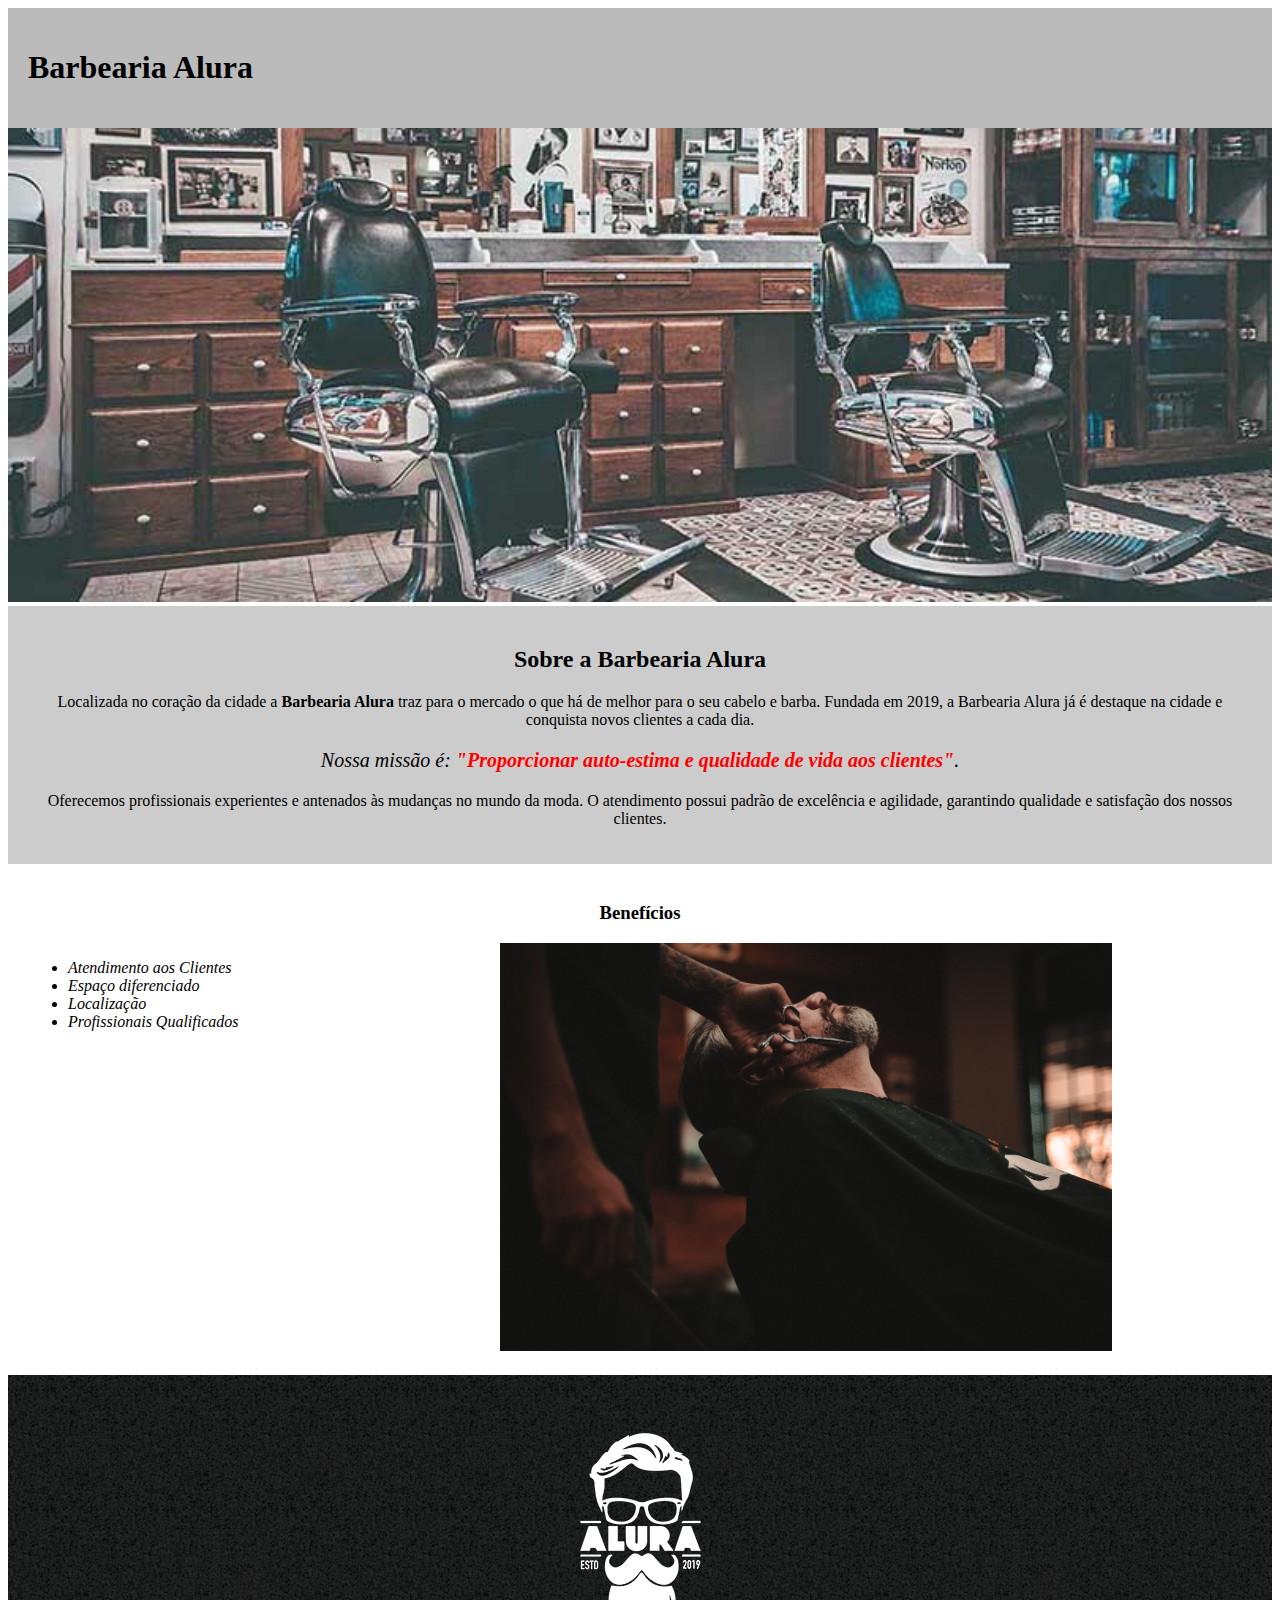
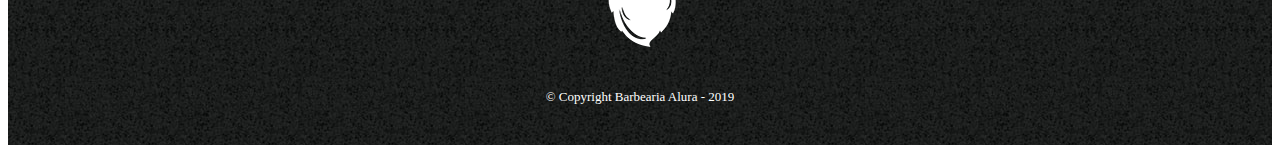
<file: index.html>
<!DOCTYPE html>
<html lang="pt-br">
	<head>
		<meta charset="UTF-8">
		<title>Barbearia Alura</title>		
		<link rel="stylesheet" href="style-home.css">
	</head>

	<body>
		<header>			
			<h1 class="titulo-principal">Barbearia Alura</h1>
		</header>
		<img id="banner" src="banner.jpg">

		<div class="principal">
			<h2 class="titulo-centralizado">Sobre a Barbearia Alura</h2>

			<p>Localizada no coração da cidade a <strong>Barbearia Alura</strong> traz para o mercado o que há de melhor para o seu cabelo e barba. Fundada em 2019, a Barbearia Alura já é destaque na cidade e conquista novos clientes a cada dia.</p>

			<p id="missao"><em>Nossa missão é: <strong>"Proporcionar auto-estima e qualidade de vida aos clientes"</strong>.</em></p>

			<p>Oferecemos profissionais experientes e antenados às mudanças no mundo da moda. O atendimento possui padrão de excelência e agilidade, garantindo qualidade e satisfação dos nossos clientes.</p>
		</div>

		<div class="beneficios">
			<h3 class="titulo-centralizado">Benefícios</h3>

			<ul>
				<li class="itens">Atendimento aos Clientes</li>
				<li class="itens">Espaço diferenciado</li>
				<li class="itens">Localização</li>
				<li class="itens">Profissionais Qualificados</li>
			</ul>

			<img src="beneficios.jpg" class="imagembeneficios">
		</div>

		<footer>
			<img src="logo-branco.png">
			<p class="copyright">&copy; Copyright Barbearia Alura - 2019</p>

		</footer>
	</body>
</html>
</file>
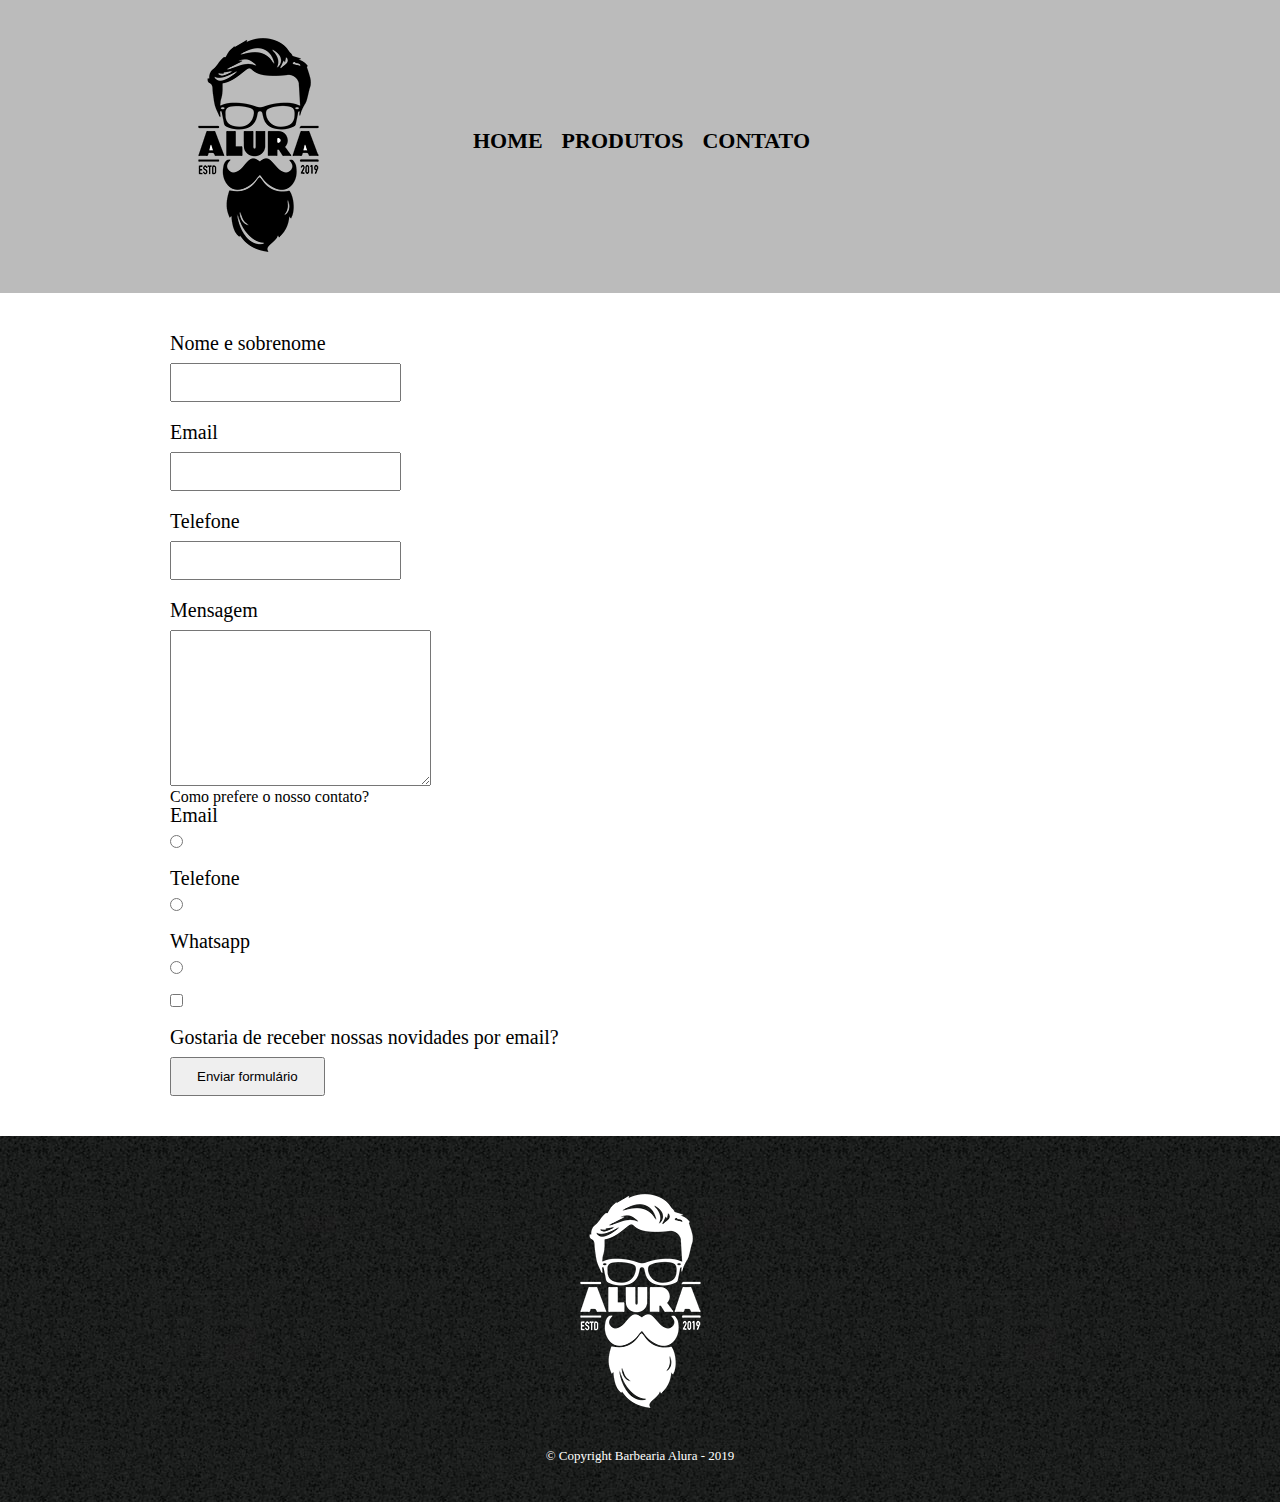
<file: contato.html>
<!DOCTYPE html>
<html>
	<head>
		<meta charset="UTF-8">
		<title>Contato - Barbearia Alura</title>		
		<link rel="stylesheet" type="text/css" href="reset.css">
		<link rel="stylesheet" type="text/css" href="style.css">
	</head>
	<body>
		<header>
			<div class="caixa">
				<h1><img src="logo.png"></h1>

				<nav>
					<ul>
						<li><a href="index.html">Home</a></li>
						<li><a href="produtos.html">Produtos</a></li>
						<li><a href="contato.html">Contato</a></li>
					</ul>
				</nav>
			</div>
		</header>

		<main>
			<form>
				<label for="nomesobrenome">Nome e sobrenome</label>
				<input type="text" id="nomesobrenome">
				<label for="email">Email</label>
				<input type="text" id="email">
				<label for="telefone">Telefone</label>
				<input type="text" id="telefone">

				<label for="mensagem">Mensagem</label>
				<textarea cols="30" rows="10" id="mensagem"></textarea>

				<div>
					<p>Como prefere o nosso contato?</p>
					<label for="radio-email">Email</label>
					<input type="radio" name="contato" value="email" id="radio-email">

					<label for="radio-telefone">Telefone</label>
					<input type="radio" name="contato" id="radio-telefone">

					<label for="radio-whatsapp">Whatsapp</label>
					<input type="radio" name="contato" id="radio-whatsapp">
				</div>

				<label><input type="checkbox">Gostaria de receber nossas novidades por email?</label>

				<input type="submit" value="Enviar formulário">
		</main>


		<footer>
			<img src="logo-branco.png">
			<p class="copyright">&copy; Copyright Barbearia Alura - 2019
		</footer>
	</body>
</html>
</file>
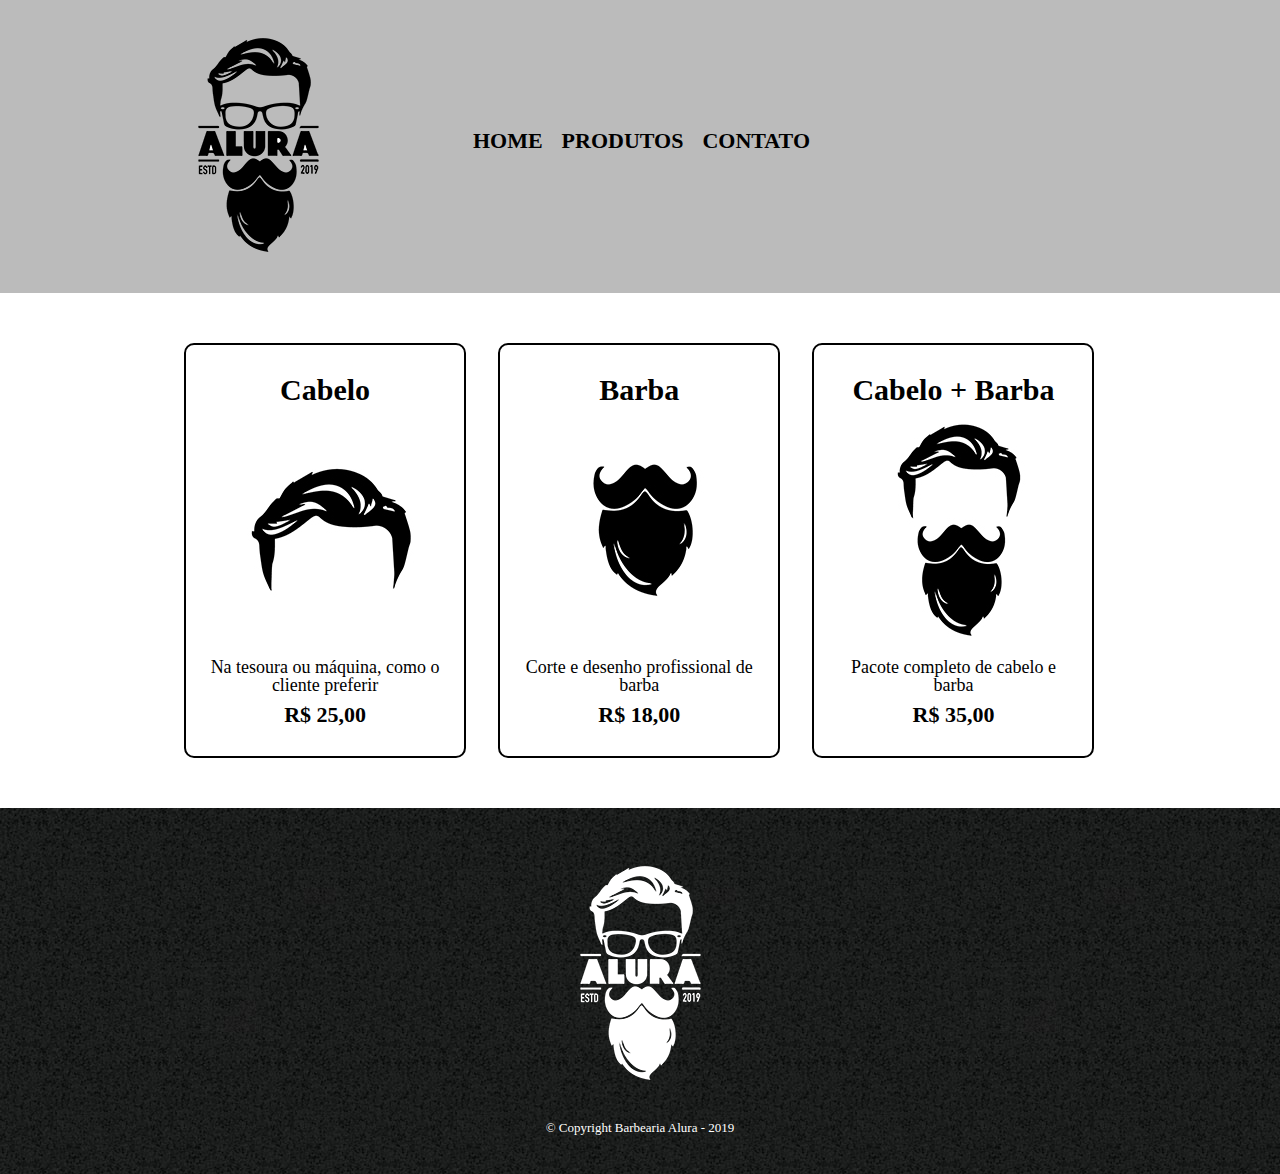
<file: produtos.html>
<!DOCTYPE html>
<html>
	<head>
		<meta charset="UTF-8">
		<title>Produtos - Barbearia Alura</title>		
		<link rel="stylesheet" type="text/css" href="reset.css">
		<link rel="stylesheet" type="text/css" href="style.css">
	</head>
	<body>
		<header>
			<div class="caixa">
				<h1><img src="logo.png"></h1>

				<nav>
					<ul>
						<li><a href="index.html">Home</a></li>
						<li><a href="produtos.html">Produtos</a></li>
						<li><a href="contato.html">Contato</a></li>
					</ul>
				</nav>
			</div>
		</header>

		<main>
			<ul class="produtos">
				<li>
					<h2>Cabelo</h2>
					<img src="cabelo.jpg">
					<p class="produto-descricao">Na tesoura ou máquina, como o cliente preferir</p>
					<p class="produto-preco">R$ 25,00</p>
				</li>
				<li>
					<h2>Barba</h2>
					<img src="barba.jpg">
					<p class="produto-descricao">Corte e desenho profissional de barba</p>
					<p class="produto-preco">R$ 18,00</p>
				</li>
				<li>
					<h2>Cabelo + Barba</h2>
					<img src="cabelo+barba.jpg">
					<p class="produto-descricao">Pacote completo de cabelo e barba</p>
					<p class="produto-preco">R$ 35,00</p>
				</li>
			</ul>
		</main>

		<footer>
			<img src="logo-branco.png">
			<p class="copyright">&copy; Copyright Barbearia Alura - 2019
		</footer>
	</body>
</html>
</file>
<file: style-home.css>
body {
	
}

header {
	background: #BBBBBB;
	padding: 20px 0;
	position: relative;	
	margin: 0 auto;
}

#banner {
	width: 100%;
}

.titulo-principal {
	padding-left: 20px;
}

.principal {
	background: #CCCCCC;
	padding: 20px;
}

.titulo-centralizado {
	text-align: center;
}

p 	{
	text-align: center;
	
}

#missao {
	font-size: 20px;
}

em strong {

	color: red;
}

.itens {
	font-style: italic;
}

.beneficios {
	background: #FFFFFF;
	padding: 20px;
}

ul {
	display: inline-block;
	vertical-align: top;
	width: 20%;
	margin-right: 15%;
}

.imagembeneficios {
	width: 50%;
}

footer {
	text-align: center;
	background: url("bg.jpg");
	padding: 40px 0;
}

.copyright {
	color: #FFFFFF;
	font-size: 13px;
	margin: 20px 0 0;
}
</file>
<file: style.css>
header {
	background: #BBBBBB;
	padding: 20px 0;
}

.caixa {
	position: relative;
	width: 940px;
	margin: 0 auto;
}

nav {
	position: absolute;
	top: 110px;
	right: 300px;
}

nav li {
	display: inline;
	margin: 0 0 0 15px;
}

nav a {
	text-transform: uppercase;
	color: #000000;
	font-weight: bold;
	font-size: 22px;
	text-decoration: none;
}

nav a:hover {
	color: #C78C19;
	text-decoration: underline;
}

.produtos {	
	width: 940px;
	margin: 0 auto;
	padding: 50px 0;
}

.produtos li {
	display: inline-block;
	text-align: center;
	width: 30%;
	vertical-align: top;	
	margin: 0 1.5%;
	padding: 30px 20px;
	box-sizing: border-box;
	border: 2px solid #000000;
	border-radius: 10px;

}

.produtos li:hover {
	border-color: #C78C19;
}

.produtos li:active {
	border-color: #088C19;
}

.produtos li:hover h2 {
	font-size: 34px;
}

.produtos h2 {
	font-size: 30px;
	font-weight: bold;
}

.produto-preco {
	font-size: 22px;
	font-weight: bold;
	margin-top: 10px;
}

.produto-descricao {
	font-size: 18px;
}

footer {
	text-align: center;
	background: url("bg.jpg");
	padding: 40px 0;
}

.copyright {
	color: #FFFFFF;
	font-size: 13px;
	margin: 20px 0 0;
}

main {
	width: 940px;
	margin: 0 auto;
}

form {
	margin: 40px 0;
}

form label {
	display: block;
	font-size: 20px;
	margin: 0 0 10px;
}

form input {
	display: block;
	margin: 0 0 20px;
	padding: 10px 25px;
}
</file>
